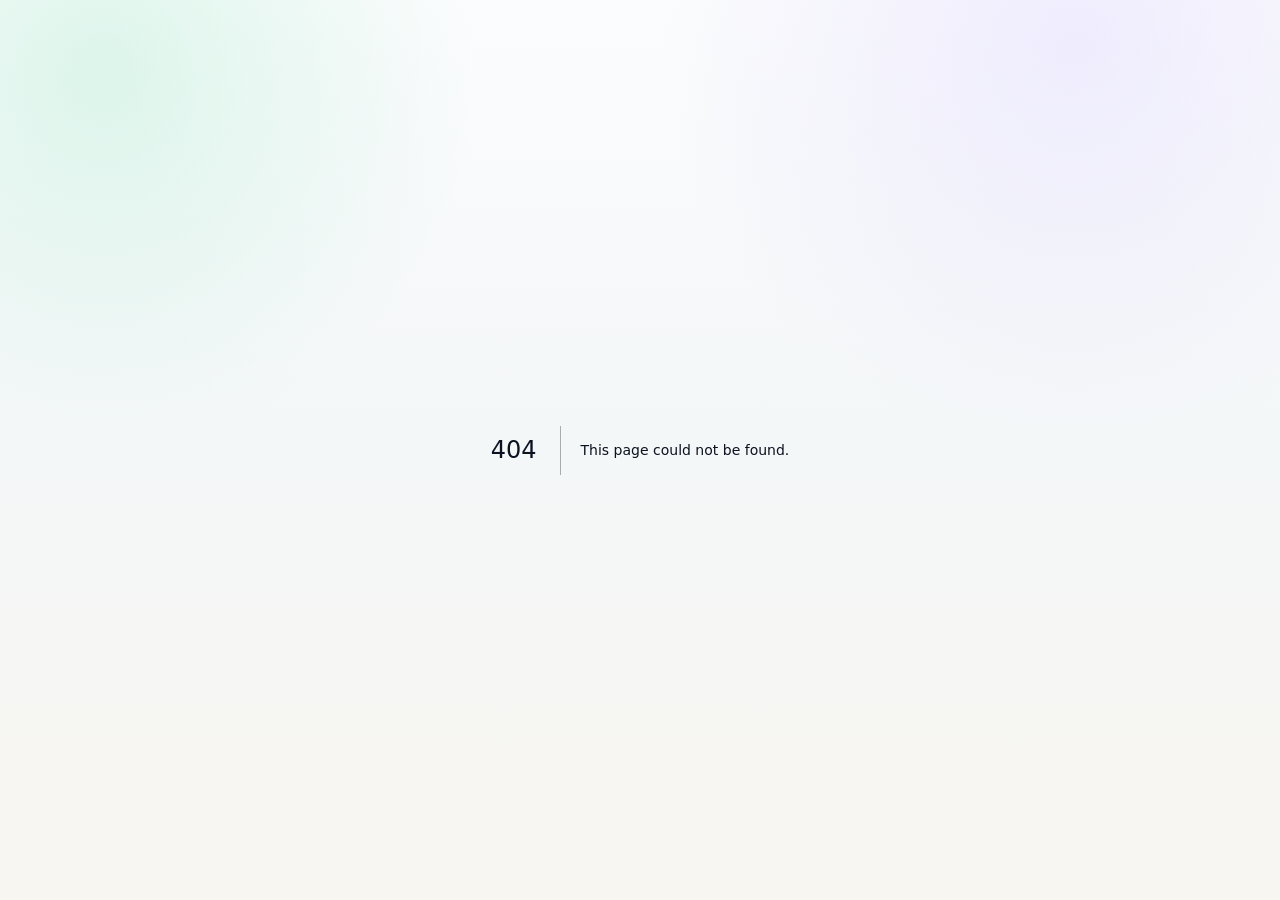
<file: 404/index.html>
<!DOCTYPE html><!--LGt0otOFVFjo4n3DQDF_C--><html lang="en" class="scroll-smooth"><head><meta charSet="utf-8"/><meta name="viewport" content="width=device-width, initial-scale=1"/><link rel="stylesheet" href="/_next/static/css/0ca57f2036bf4000.css" data-precedence="next"/><link rel="preload" as="script" fetchPriority="low" href="/_next/static/chunks/webpack-73c93ea1419cf600.js"/><script src="/_next/static/chunks/4bd1b696-c023c6e3521b1417.js" async=""></script><script src="/_next/static/chunks/255-64e783496c90356a.js" async=""></script><script src="/_next/static/chunks/main-app-52227473b0e4b6f0.js" async=""></script><meta name="robots" content="noindex"/><title>404: This page could not be found.</title><title>Bryan Jay Maningas Portfolio</title><meta name="description" content="Portfolio for Meta Ads management, website building, automation workflows, and AI chatbot projects."/><link rel="icon" href="/icon.svg?105909b7b0e1aca1" type="image/svg+xml" sizes="any"/><script src="/_next/static/chunks/polyfills-42372ed130431b0a.js" noModule=""></script></head><body class="__variable_f367f3 __variable_73ee6c bg-page-glow text-navy-900 antialiased"><div hidden=""><!--$--><!--/$--></div><div style="font-family:system-ui,&quot;Segoe UI&quot;,Roboto,Helvetica,Arial,sans-serif,&quot;Apple Color Emoji&quot;,&quot;Segoe UI Emoji&quot;;height:100vh;text-align:center;display:flex;flex-direction:column;align-items:center;justify-content:center"><div><style>body{color:#000;background:#fff;margin:0}.next-error-h1{border-right:1px solid rgba(0,0,0,.3)}@media (prefers-color-scheme:dark){body{color:#fff;background:#000}.next-error-h1{border-right:1px solid rgba(255,255,255,.3)}}</style><h1 class="next-error-h1" style="display:inline-block;margin:0 20px 0 0;padding:0 23px 0 0;font-size:24px;font-weight:500;vertical-align:top;line-height:49px">404</h1><div style="display:inline-block"><h2 style="font-size:14px;font-weight:400;line-height:49px;margin:0">This page could not be found.</h2></div></div></div><!--$--><!--/$--><script src="/_next/static/chunks/webpack-73c93ea1419cf600.js" id="_R_" async=""></script><script>(self.__next_f=self.__next_f||[]).push([0])</script><script>self.__next_f.push([1,"1:\"$Sreact.fragment\"\n2:I[9766,[],\"\"]\n3:I[8924,[],\"\"]\n4:I[4431,[],\"OutletBoundary\"]\n6:I[5278,[],\"AsyncMetadataOutlet\"]\n8:I[4431,[],\"ViewportBoundary\"]\na:I[4431,[],\"MetadataBoundary\"]\nb:\"$Sreact.suspense\"\nd:I[7150,[],\"\"]\n:HL[\"/_next/static/css/0ca57f2036bf4000.css\",\"style\"]\n"])</script><script>self.__next_f.push([1,"0:{\"P\":null,\"b\":\"LGt0otOFVFjo4n3DQDF-C\",\"p\":\"\",\"c\":[\"\",\"_not-found\",\"\"],\"i\":false,\"f\":[[[\"\",{\"children\":[\"/_not-found\",{\"children\":[\"__PAGE__\",{}]}]},\"$undefined\",\"$undefined\",true],[\"\",[\"$\",\"$1\",\"c\",{\"children\":[[[\"$\",\"link\",\"0\",{\"rel\":\"stylesheet\",\"href\":\"/_next/static/css/0ca57f2036bf4000.css\",\"precedence\":\"next\",\"crossOrigin\":\"$undefined\",\"nonce\":\"$undefined\"}]],[\"$\",\"html\",null,{\"lang\":\"en\",\"className\":\"scroll-smooth\",\"children\":[\"$\",\"body\",null,{\"className\":\"__variable_f367f3 __variable_73ee6c bg-page-glow text-navy-900 antialiased\",\"children\":[\"$\",\"$L2\",null,{\"parallelRouterKey\":\"children\",\"error\":\"$undefined\",\"errorStyles\":\"$undefined\",\"errorScripts\":\"$undefined\",\"template\":[\"$\",\"$L3\",null,{}],\"templateStyles\":\"$undefined\",\"templateScripts\":\"$undefined\",\"notFound\":\"$undefined\",\"forbidden\":\"$undefined\",\"unauthorized\":\"$undefined\"}]}]}]]}],{\"children\":[\"/_not-found\",[\"$\",\"$1\",\"c\",{\"children\":[null,[\"$\",\"$L2\",null,{\"parallelRouterKey\":\"children\",\"error\":\"$undefined\",\"errorStyles\":\"$undefined\",\"errorScripts\":\"$undefined\",\"template\":[\"$\",\"$L3\",null,{}],\"templateStyles\":\"$undefined\",\"templateScripts\":\"$undefined\",\"notFound\":\"$undefined\",\"forbidden\":\"$undefined\",\"unauthorized\":\"$undefined\"}]]}],{\"children\":[\"__PAGE__\",[\"$\",\"$1\",\"c\",{\"children\":[[[\"$\",\"title\",null,{\"children\":\"404: This page could not be found.\"}],[\"$\",\"div\",null,{\"style\":{\"fontFamily\":\"system-ui,\\\"Segoe UI\\\",Roboto,Helvetica,Arial,sans-serif,\\\"Apple Color Emoji\\\",\\\"Segoe UI Emoji\\\"\",\"height\":\"100vh\",\"textAlign\":\"center\",\"display\":\"flex\",\"flexDirection\":\"column\",\"alignItems\":\"center\",\"justifyContent\":\"center\"},\"children\":[\"$\",\"div\",null,{\"children\":[[\"$\",\"style\",null,{\"dangerouslySetInnerHTML\":{\"__html\":\"body{color:#000;background:#fff;margin:0}.next-error-h1{border-right:1px solid rgba(0,0,0,.3)}@media (prefers-color-scheme:dark){body{color:#fff;background:#000}.next-error-h1{border-right:1px solid rgba(255,255,255,.3)}}\"}}],[\"$\",\"h1\",null,{\"className\":\"next-error-h1\",\"style\":{\"display\":\"inline-block\",\"margin\":\"0 20px 0 0\",\"padding\":\"0 23px 0 0\",\"fontSize\":24,\"fontWeight\":500,\"verticalAlign\":\"top\",\"lineHeight\":\"49px\"},\"children\":404}],[\"$\",\"div\",null,{\"style\":{\"display\":\"inline-block\"},\"children\":[\"$\",\"h2\",null,{\"style\":{\"fontSize\":14,\"fontWeight\":400,\"lineHeight\":\"49px\",\"margin\":0},\"children\":\"This page could not be found.\"}]}]]}]}]],null,[\"$\",\"$L4\",null,{\"children\":[\"$L5\",[\"$\",\"$L6\",null,{\"promise\":\"$@7\"}]]}]]}],{},null,false]},null,false]},null,false],[\"$\",\"$1\",\"h\",{\"children\":[[\"$\",\"meta\",null,{\"name\":\"robots\",\"content\":\"noindex\"}],[[\"$\",\"$L8\",null,{\"children\":\"$L9\"}],null],[\"$\",\"$La\",null,{\"children\":[\"$\",\"div\",null,{\"hidden\":true,\"children\":[\"$\",\"$b\",null,{\"fallback\":null,\"children\":\"$Lc\"}]}]}]]}],false]],\"m\":\"$undefined\",\"G\":[\"$d\",[]],\"s\":false,\"S\":true}\n"])</script><script>self.__next_f.push([1,"9:[[\"$\",\"meta\",\"0\",{\"charSet\":\"utf-8\"}],[\"$\",\"meta\",\"1\",{\"name\":\"viewport\",\"content\":\"width=device-width, initial-scale=1\"}]]\n5:null\n"])</script><script>self.__next_f.push([1,"e:I[622,[],\"IconMark\"]\n7:{\"metadata\":[[\"$\",\"title\",\"0\",{\"children\":\"Bryan Jay Maningas Portfolio\"}],[\"$\",\"meta\",\"1\",{\"name\":\"description\",\"content\":\"Portfolio for Meta Ads management, website building, automation workflows, and AI chatbot projects.\"}],[\"$\",\"link\",\"2\",{\"rel\":\"icon\",\"href\":\"/icon.svg?105909b7b0e1aca1\",\"type\":\"image/svg+xml\",\"sizes\":\"any\"}],[\"$\",\"$Le\",\"3\",{}]],\"error\":null,\"digest\":\"$undefined\"}\n"])</script><script>self.__next_f.push([1,"c:\"$7:metadata\"\n"])</script></body></html>
</file>
<file: _next/static/css/0ca57f2036bf4000.css>
@font-face{font-family:Inter;font-style:normal;font-weight:100 900;font-display:swap;src:url(/_next/static/media/ba9851c3c22cd980-s.woff2) format("woff2");unicode-range:u+0460-052f,u+1c80-1c8a,u+20b4,u+2de0-2dff,u+a640-a69f,u+fe2e-fe2f}@font-face{font-family:Inter;font-style:normal;font-weight:100 900;font-display:swap;src:url(/_next/static/media/21350d82a1f187e9-s.woff2) format("woff2");unicode-range:u+0301,u+0400-045f,u+0490-0491,u+04b0-04b1,u+2116}@font-face{font-family:Inter;font-style:normal;font-weight:100 900;font-display:swap;src:url(/_next/static/media/c5fe6dc8356a8c31-s.woff2) format("woff2");unicode-range:u+1f??}@font-face{font-family:Inter;font-style:normal;font-weight:100 900;font-display:swap;src:url(/_next/static/media/19cfc7226ec3afaa-s.woff2) format("woff2");unicode-range:u+0370-0377,u+037a-037f,u+0384-038a,u+038c,u+038e-03a1,u+03a3-03ff}@font-face{font-family:Inter;font-style:normal;font-weight:100 900;font-display:swap;src:url(/_next/static/media/df0a9ae256c0569c-s.woff2) format("woff2");unicode-range:u+0102-0103,u+0110-0111,u+0128-0129,u+0168-0169,u+01a0-01a1,u+01af-01b0,u+0300-0301,u+0303-0304,u+0308-0309,u+0323,u+0329,u+1ea0-1ef9,u+20ab}@font-face{font-family:Inter;font-style:normal;font-weight:100 900;font-display:swap;src:url(/_next/static/media/8e9860b6e62d6359-s.woff2) format("woff2");unicode-range:u+0100-02ba,u+02bd-02c5,u+02c7-02cc,u+02ce-02d7,u+02dd-02ff,u+0304,u+0308,u+0329,u+1d00-1dbf,u+1e00-1e9f,u+1ef2-1eff,u+2020,u+20a0-20ab,u+20ad-20c0,u+2113,u+2c60-2c7f,u+a720-a7ff}@font-face{font-family:Inter;font-style:normal;font-weight:100 900;font-display:swap;src:url(/_next/static/media/e4af272ccee01ff0-s.p.woff2) format("woff2");unicode-range:u+00??,u+0131,u+0152-0153,u+02bb-02bc,u+02c6,u+02da,u+02dc,u+0304,u+0308,u+0329,u+2000-206f,u+20ac,u+2122,u+2191,u+2193,u+2212,u+2215,u+feff,u+fffd}@font-face{font-family:Inter Fallback;src:local("Arial");ascent-override:90.44%;descent-override:22.52%;line-gap-override:0.00%;size-adjust:107.12%}.__className_f367f3{font-family:Inter,Inter Fallback;font-style:normal}.__variable_f367f3{--font-inter:"Inter","Inter Fallback"}@font-face{font-family:Manrope;font-style:normal;font-weight:200 800;font-display:swap;src:url(/_next/static/media/438aa629764e75f3-s.woff2) format("woff2");unicode-range:u+0460-052f,u+1c80-1c8a,u+20b4,u+2de0-2dff,u+a640-a69f,u+fe2e-fe2f}@font-face{font-family:Manrope;font-style:normal;font-weight:200 800;font-display:swap;src:url(/_next/static/media/875ae681bfde4580-s.woff2) format("woff2");unicode-range:u+0301,u+0400-045f,u+0490-0491,u+04b0-04b1,u+2116}@font-face{font-family:Manrope;font-style:normal;font-weight:200 800;font-display:swap;src:url(/_next/static/media/51251f8b9793cdb3-s.woff2) format("woff2");unicode-range:u+0370-0377,u+037a-037f,u+0384-038a,u+038c,u+038e-03a1,u+03a3-03ff}@font-face{font-family:Manrope;font-style:normal;font-weight:200 800;font-display:swap;src:url(/_next/static/media/e857b654a2caa584-s.woff2) format("woff2");unicode-range:u+0102-0103,u+0110-0111,u+0128-0129,u+0168-0169,u+01a0-01a1,u+01af-01b0,u+0300-0301,u+0303-0304,u+0308-0309,u+0323,u+0329,u+1ea0-1ef9,u+20ab}@font-face{font-family:Manrope;font-style:normal;font-weight:200 800;font-display:swap;src:url(/_next/static/media/cc978ac5ee68c2b6-s.woff2) format("woff2");unicode-range:u+0100-02ba,u+02bd-02c5,u+02c7-02cc,u+02ce-02d7,u+02dd-02ff,u+0304,u+0308,u+0329,u+1d00-1dbf,u+1e00-1e9f,u+1ef2-1eff,u+2020,u+20a0-20ab,u+20ad-20c0,u+2113,u+2c60-2c7f,u+a720-a7ff}@font-face{font-family:Manrope;font-style:normal;font-weight:200 800;font-display:swap;src:url(/_next/static/media/4c9affa5bc8f420e-s.p.woff2) format("woff2");unicode-range:u+00??,u+0131,u+0152-0153,u+02bb-02bc,u+02c6,u+02da,u+02dc,u+0304,u+0308,u+0329,u+2000-206f,u+20ac,u+2122,u+2191,u+2193,u+2212,u+2215,u+feff,u+fffd}@font-face{font-family:Manrope Fallback;src:local("Arial");ascent-override:103.31%;descent-override:29.07%;line-gap-override:0.00%;size-adjust:103.19%}.__className_73ee6c{font-family:Manrope,Manrope Fallback;font-style:normal}.__variable_73ee6c{--font-manrope:"Manrope","Manrope Fallback"}*,:after,:before{--tw-border-spacing-x:0;--tw-border-spacing-y:0;--tw-translate-x:0;--tw-translate-y:0;--tw-rotate:0;--tw-skew-x:0;--tw-skew-y:0;--tw-scale-x:1;--tw-scale-y:1;--tw-pan-x: ;--tw-pan-y: ;--tw-pinch-zoom: ;--tw-scroll-snap-strictness:proximity;--tw-gradient-from-position: ;--tw-gradient-via-position: ;--tw-gradient-to-position: ;--tw-ordinal: ;--tw-slashed-zero: ;--tw-numeric-figure: ;--tw-numeric-spacing: ;--tw-numeric-fraction: ;--tw-ring-inset: ;--tw-ring-offset-width:0px;--tw-ring-offset-color:#fff;--tw-ring-color:rgb(59 130 246/0.5);--tw-ring-offset-shadow:0 0 #0000;--tw-ring-shadow:0 0 #0000;--tw-shadow:0 0 #0000;--tw-shadow-colored:0 0 #0000;--tw-blur: ;--tw-brightness: ;--tw-contrast: ;--tw-grayscale: ;--tw-hue-rotate: ;--tw-invert: ;--tw-saturate: ;--tw-sepia: ;--tw-drop-shadow: ;--tw-backdrop-blur: ;--tw-backdrop-brightness: ;--tw-backdrop-contrast: ;--tw-backdrop-grayscale: ;--tw-backdrop-hue-rotate: ;--tw-backdrop-invert: ;--tw-backdrop-opacity: ;--tw-backdrop-saturate: ;--tw-backdrop-sepia: ;--tw-contain-size: ;--tw-contain-layout: ;--tw-contain-paint: ;--tw-contain-style: }::backdrop{--tw-border-spacing-x:0;--tw-border-spacing-y:0;--tw-translate-x:0;--tw-translate-y:0;--tw-rotate:0;--tw-skew-x:0;--tw-skew-y:0;--tw-scale-x:1;--tw-scale-y:1;--tw-pan-x: ;--tw-pan-y: ;--tw-pinch-zoom: ;--tw-scroll-snap-strictness:proximity;--tw-gradient-from-position: ;--tw-gradient-via-position: ;--tw-gradient-to-position: ;--tw-ordinal: ;--tw-slashed-zero: ;--tw-numeric-figure: ;--tw-numeric-spacing: ;--tw-numeric-fraction: ;--tw-ring-inset: ;--tw-ring-offset-width:0px;--tw-ring-offset-color:#fff;--tw-ring-color:rgb(59 130 246/0.5);--tw-ring-offset-shadow:0 0 #0000;--tw-ring-shadow:0 0 #0000;--tw-shadow:0 0 #0000;--tw-shadow-colored:0 0 #0000;--tw-blur: ;--tw-brightness: ;--tw-contrast: ;--tw-grayscale: ;--tw-hue-rotate: ;--tw-invert: ;--tw-saturate: ;--tw-sepia: ;--tw-drop-shadow: ;--tw-backdrop-blur: ;--tw-backdrop-brightness: ;--tw-backdrop-contrast: ;--tw-backdrop-grayscale: ;--tw-backdrop-hue-rotate: ;--tw-backdrop-invert: ;--tw-backdrop-opacity: ;--tw-backdrop-saturate: ;--tw-backdrop-sepia: ;--tw-contain-size: ;--tw-contain-layout: ;--tw-contain-paint: ;--tw-contain-style: }/*
! tailwindcss v3.4.19 | MIT License | https://tailwindcss.com
*/*,:after,:before{box-sizing:border-box;border:0 solid #e5e7eb}:after,:before{--tw-content:""}:host,html{line-height:1.5;-webkit-text-size-adjust:100%;-moz-tab-size:4;-o-tab-size:4;tab-size:4;font-family:var(--font-inter),Inter,ui-sans-serif,system-ui,sans-serif;font-feature-settings:normal;font-variation-settings:normal;-webkit-tap-highlight-color:transparent}body{margin:0;line-height:inherit}hr{height:0;color:inherit;border-top-width:1px}abbr:where([title]){-webkit-text-decoration:underline dotted;text-decoration:underline dotted}h1,h2,h3,h4,h5,h6{font-size:inherit;font-weight:inherit}a{color:inherit;text-decoration:inherit}b,strong{font-weight:bolder}code,kbd,pre,samp{font-family:ui-monospace,SFMono-Regular,Menlo,Monaco,Consolas,Liberation Mono,Courier New,monospace;font-feature-settings:normal;font-variation-settings:normal;font-size:1em}small{font-size:80%}sub,sup{font-size:75%;line-height:0;position:relative;vertical-align:baseline}sub{bottom:-.25em}sup{top:-.5em}table{text-indent:0;border-color:inherit;border-collapse:collapse}button,input,optgroup,select,textarea{font-family:inherit;font-feature-settings:inherit;font-variation-settings:inherit;font-size:100%;font-weight:inherit;line-height:inherit;letter-spacing:inherit;color:inherit;margin:0;padding:0}button,select{text-transform:none}button,input:where([type=button]),input:where([type=reset]),input:where([type=submit]){-webkit-appearance:button;background-color:transparent;background-image:none}:-moz-focusring{outline:auto}:-moz-ui-invalid{box-shadow:none}progress{vertical-align:baseline}::-webkit-inner-spin-button,::-webkit-outer-spin-button{height:auto}[type=search]{-webkit-appearance:textfield;outline-offset:-2px}::-webkit-search-decoration{-webkit-appearance:none}::-webkit-file-upload-button{-webkit-appearance:button;font:inherit}summary{display:list-item}blockquote,dd,dl,figure,h1,h2,h3,h4,h5,h6,hr,p,pre{margin:0}fieldset{margin:0}fieldset,legend{padding:0}menu,ol,ul{list-style:none;margin:0;padding:0}dialog{padding:0}textarea{resize:vertical}input::-moz-placeholder,textarea::-moz-placeholder{opacity:1;color:#9ca3af}input::placeholder,textarea::placeholder{opacity:1;color:#9ca3af}[role=button],button{cursor:pointer}:disabled{cursor:default}audio,canvas,embed,iframe,img,object,svg,video{display:block;vertical-align:middle}img,video{max-width:100%;height:auto}[hidden]:where(:not([hidden=until-found])){display:none}.fixed{position:fixed}.absolute{position:absolute}.relative{position:relative}.sticky{position:sticky}.-inset-5{inset:-1.25rem}.inset-0{inset:0}.inset-\[10\%\]{inset:10%}.left-1\/2{left:50%}.left-8{left:2rem}.right-6{right:1.5rem}.top-0{top:0}.top-1\/2{top:50%}.top-6{top:1.5rem}.top-8{top:2rem}.z-10{z-index:10}.z-40{z-index:40}.z-50{z-index:50}.mx-auto{margin-left:auto;margin-right:auto}.-ml-9{margin-left:-2.25rem}.-mt-5{margin-top:-1.25rem}.mb-10{margin-bottom:2.5rem}.mb-3{margin-bottom:.75rem}.mb-4{margin-bottom:1rem}.mb-5{margin-bottom:1.25rem}.mb-6{margin-bottom:1.5rem}.mb-9{margin-bottom:2.25rem}.ml-auto{margin-left:auto}.mt-0\.5{margin-top:.125rem}.mt-1{margin-top:.25rem}.mt-10{margin-top:2.5rem}.mt-12{margin-top:3rem}.mt-2{margin-top:.5rem}.mt-3{margin-top:.75rem}.mt-4{margin-top:1rem}.mt-5{margin-top:1.25rem}.mt-6{margin-top:1.5rem}.mt-8{margin-top:2rem}.mt-9{margin-top:2.25rem}.block{display:block}.flex{display:flex}.inline-flex{display:inline-flex}.grid{display:grid}.hidden{display:none}.aspect-\[16\/11\]{aspect-ratio:16/11}.aspect-\[2\/1\]{aspect-ratio:2/1}.aspect-\[4\/5\]{aspect-ratio:4/5}.aspect-square{aspect-ratio:1/1}.h-10{height:2.5rem}.h-11{height:2.75rem}.h-12{height:3rem}.h-14{height:3.5rem}.h-16{height:4rem}.h-2{height:.5rem}.h-5{height:1.25rem}.h-\[74\%\]{height:74%}.h-full{height:100%}.min-h-\[230px\]{min-height:230px}.w-10{width:2.5rem}.w-11{width:2.75rem}.w-12{width:3rem}.w-2{width:.5rem}.w-5{width:1.25rem}.w-\[74\%\]{width:74%}.w-full{width:100%}.min-w-0{min-width:0}.min-w-16{min-width:4rem}.max-w-2xl{max-width:42rem}.max-w-3xl{max-width:48rem}.max-w-4xl{max-width:56rem}.max-w-\[460px\]{max-width:460px}.max-w-\[560px\]{max-width:560px}.max-w-\[78\%\]{max-width:78%}.max-w-\[82\%\]{max-width:82%}.max-w-sm{max-width:24rem}.max-w-xl{max-width:36rem}.shrink-0{flex-shrink:0}.transform{transform:translate(var(--tw-translate-x),var(--tw-translate-y)) rotate(var(--tw-rotate)) skewX(var(--tw-skew-x)) skewY(var(--tw-skew-y)) scaleX(var(--tw-scale-x)) scaleY(var(--tw-scale-y))}.resize-none{resize:none}.grid-cols-2{grid-template-columns:repeat(2,minmax(0,1fr))}.grid-cols-3{grid-template-columns:repeat(3,minmax(0,1fr))}.grid-cols-5{grid-template-columns:repeat(5,minmax(0,1fr))}.flex-col{flex-direction:column}.flex-wrap{flex-wrap:wrap}.place-items-center{place-items:center}.items-start{align-items:flex-start}.items-center{align-items:center}.justify-center{justify-content:center}.justify-between{justify-content:space-between}.gap-1{gap:.25rem}.gap-12{gap:3rem}.gap-2{gap:.5rem}.gap-3{gap:.75rem}.gap-4{gap:1rem}.gap-5{gap:1.25rem}.gap-6{gap:1.5rem}.gap-8{gap:2rem}.space-y-3>:not([hidden])~:not([hidden]){--tw-space-y-reverse:0;margin-top:calc(.75rem * calc(1 - var(--tw-space-y-reverse)));margin-bottom:calc(.75rem * var(--tw-space-y-reverse))}.overflow-hidden{overflow:hidden}.scroll-smooth{scroll-behavior:smooth}.truncate{overflow:hidden;text-overflow:ellipsis;white-space:nowrap}.rounded-2xl{border-radius:1rem}.rounded-3xl{border-radius:1.5rem}.rounded-\[1\.35rem\]{border-radius:1.35rem}.rounded-\[1\.3rem\]{border-radius:1.3rem}.rounded-\[1\.5rem\]{border-radius:1.5rem}.rounded-\[1\.6rem\]{border-radius:1.6rem}.rounded-\[1\.7rem\]{border-radius:1.7rem}.rounded-\[1\.8rem\]{border-radius:1.8rem}.rounded-\[2\.2rem\]{border-radius:2.2rem}.rounded-\[2\.4rem\]{border-radius:2.4rem}.rounded-\[2rem\]{border-radius:2rem}.rounded-\[3rem\]{border-radius:3rem}.rounded-full{border-radius:9999px}.rounded-bl-md{border-bottom-left-radius:.375rem}.rounded-br-md{border-bottom-right-radius:.375rem}.border{border-width:1px}.border-b{border-bottom-width:1px}.border-t{border-top-width:1px}.border-dashed{border-style:dashed}.border-mint\/40{border-color:rgb(159 232 199/.4)}.border-slate-200{--tw-border-opacity:1;border-color:rgb(226 232 240/var(--tw-border-opacity,1))}.border-slate-300\/90{border-color:rgb(203 213 225/.9)}.border-white{--tw-border-opacity:1;border-color:rgb(255 255 255/var(--tw-border-opacity,1))}.border-white\/10{border-color:rgb(255 255 255/.1)}.border-white\/70{border-color:rgb(255 255 255/.7)}.border-white\/80{border-color:rgb(255 255 255/.8)}.bg-\[\#e2f8ed\]{--tw-bg-opacity:1;background-color:rgb(226 248 237/var(--tw-bg-opacity,1))}.bg-\[\#e7f1fb\]{--tw-bg-opacity:1;background-color:rgb(231 241 251/var(--tw-bg-opacity,1))}.bg-\[\#eee9ff\]{--tw-bg-opacity:1;background-color:rgb(238 233 255/var(--tw-bg-opacity,1))}.bg-\[\#f5ebdc\]{--tw-bg-opacity:1;background-color:rgb(245 235 220/var(--tw-bg-opacity,1))}.bg-emerald-50{--tw-bg-opacity:1;background-color:rgb(236 253 245/var(--tw-bg-opacity,1))}.bg-emerald-500{--tw-bg-opacity:1;background-color:rgb(16 185 129/var(--tw-bg-opacity,1))}.bg-mint{--tw-bg-opacity:1;background-color:rgb(159 232 199/var(--tw-bg-opacity,1))}.bg-mint\/50{background-color:rgb(159 232 199/.5)}.bg-mint\/\[0\.16\]{background-color:rgb(159 232 199/.16)}.bg-navy-900{--tw-bg-opacity:1;background-color:rgb(11 18 32/var(--tw-bg-opacity,1))}.bg-navy-900\/\[0\.55\]{background-color:rgb(11 18 32/.55)}.bg-slate-100{--tw-bg-opacity:1;background-color:rgb(241 245 249/var(--tw-bg-opacity,1))}.bg-slate-50{--tw-bg-opacity:1;background-color:rgb(248 250 252/var(--tw-bg-opacity,1))}.bg-white{--tw-bg-opacity:1;background-color:rgb(255 255 255/var(--tw-bg-opacity,1))}.bg-white\/10{background-color:rgb(255 255 255/.1)}.bg-white\/80{background-color:rgb(255 255 255/.8)}.bg-white\/\[0\.08\]{background-color:rgb(255 255 255/.08)}.bg-white\/\[0\.54\]{background-color:rgb(255 255 255/.54)}.bg-white\/\[0\.72\]{background-color:rgb(255 255 255/.72)}.bg-white\/\[0\.82\]{background-color:rgb(255 255 255/.82)}.bg-white\/\[0\.86\]{background-color:rgb(255 255 255/.86)}.bg-gradient-to-b{background-image:linear-gradient(to bottom,var(--tw-gradient-stops))}.bg-gradient-to-br{background-image:linear-gradient(to bottom right,var(--tw-gradient-stops))}.bg-page-glow{background-image:radial-gradient(circle at 8% 8%,rgba(159,232,199,.32),transparent 26%),radial-gradient(circle at 84% 4%,rgba(215,204,255,.32),transparent 30%),linear-gradient(180deg,#fbfcfd,#f4f7f8 48%,#f8f6f1)}.from-amber-100{--tw-gradient-from:#fef3c7 var(--tw-gradient-from-position);--tw-gradient-to:rgb(254 243 199/0) var(--tw-gradient-to-position);--tw-gradient-stops:var(--tw-gradient-from),var(--tw-gradient-to)}.from-emerald-100{--tw-gradient-from:#d1fae5 var(--tw-gradient-from-position);--tw-gradient-to:rgb(209 250 229/0) var(--tw-gradient-to-position);--tw-gradient-stops:var(--tw-gradient-from),var(--tw-gradient-to)}.from-mint\/30{--tw-gradient-from:rgb(159 232 199/0.3) var(--tw-gradient-from-position);--tw-gradient-to:rgb(159 232 199/0) var(--tw-gradient-to-position);--tw-gradient-stops:var(--tw-gradient-from),var(--tw-gradient-to)}.from-sky-100{--tw-gradient-from:#e0f2fe var(--tw-gradient-from-position);--tw-gradient-to:rgb(224 242 254/0) var(--tw-gradient-to-position);--tw-gradient-stops:var(--tw-gradient-from),var(--tw-gradient-to)}.from-slate-100{--tw-gradient-from:#f1f5f9 var(--tw-gradient-from-position);--tw-gradient-to:rgb(241 245 249/0) var(--tw-gradient-to-position);--tw-gradient-stops:var(--tw-gradient-from),var(--tw-gradient-to)}.from-violet-100{--tw-gradient-from:#ede9fe var(--tw-gradient-from-position);--tw-gradient-to:rgb(237 233 254/0) var(--tw-gradient-to-position);--tw-gradient-stops:var(--tw-gradient-from),var(--tw-gradient-to)}.via-white{--tw-gradient-to:rgb(255 255 255/0) var(--tw-gradient-to-position);--tw-gradient-stops:var(--tw-gradient-from),#fff var(--tw-gradient-via-position),var(--tw-gradient-to)}.to-lavender\/30{--tw-gradient-to:rgb(215 204 255/0.3) var(--tw-gradient-to-position)}.to-white{--tw-gradient-to:#fff var(--tw-gradient-to-position)}.object-cover{-o-object-fit:cover;object-fit:cover}.object-center{-o-object-position:center;object-position:center}.object-left-top{-o-object-position:left top;object-position:left top}.p-1{padding:.25rem}.p-2{padding:.5rem}.p-3{padding:.75rem}.p-4{padding:1rem}.p-5{padding:1.25rem}.p-6{padding:1.5rem}.px-3{padding-left:.75rem;padding-right:.75rem}.px-4{padding-left:1rem;padding-right:1rem}.px-6{padding-left:1.5rem;padding-right:1.5rem}.px-7{padding-left:1.75rem;padding-right:1.75rem}.py-1\.5{padding-top:.375rem;padding-bottom:.375rem}.py-16{padding-top:4rem;padding-bottom:4rem}.py-2{padding-top:.5rem;padding-bottom:.5rem}.py-3{padding-top:.75rem;padding-bottom:.75rem}.py-6{padding-top:1.5rem;padding-bottom:1.5rem}.py-8{padding-top:2rem;padding-bottom:2rem}.pb-16{padding-bottom:4rem}.pt-10{padding-top:2.5rem}.text-center{text-align:center}.font-display{font-family:var(--font-manrope),Manrope,Inter,ui-sans-serif,system-ui,sans-serif}.text-2xl{font-size:1.5rem;line-height:2rem}.text-3xl{font-size:1.875rem;line-height:2.25rem}.text-5xl{font-size:3rem;line-height:1}.text-\[10px\]{font-size:10px}.text-\[11px\]{font-size:11px}.text-base{font-size:1rem;line-height:1.5rem}.text-lg{font-size:1.125rem;line-height:1.75rem}.text-sm{font-size:.875rem;line-height:1.25rem}.text-xl{font-size:1.25rem;line-height:1.75rem}.text-xs{font-size:.75rem;line-height:1rem}.font-black{font-weight:900}.font-bold{font-weight:700}.font-extrabold{font-weight:800}.font-semibold{font-weight:600}.uppercase{text-transform:uppercase}.leading-6{line-height:1.5rem}.leading-7{line-height:1.75rem}.leading-8{line-height:2rem}.leading-\[0\.98\]{line-height:.98}.leading-\[1\.05\]{line-height:1.05}.tracking-\[-0\.02em\]{letter-spacing:-.02em}.tracking-\[-0\.035em\]{letter-spacing:-.035em}.tracking-\[-0\.03em\]{letter-spacing:-.03em}.tracking-\[0\.12em\]{letter-spacing:.12em}.tracking-\[0\.14em\]{letter-spacing:.14em}.tracking-\[0\.16em\]{letter-spacing:.16em}.tracking-\[0\.18em\]{letter-spacing:.18em}.tracking-\[0\.22em\]{letter-spacing:.22em}.text-amber-800{--tw-text-opacity:1;color:rgb(146 64 14/var(--tw-text-opacity,1))}.text-blue-800{--tw-text-opacity:1;color:rgb(30 64 175/var(--tw-text-opacity,1))}.text-emerald-600{--tw-text-opacity:1;color:rgb(5 150 105/var(--tw-text-opacity,1))}.text-emerald-700{--tw-text-opacity:1;color:rgb(4 120 87/var(--tw-text-opacity,1))}.text-emerald-800{--tw-text-opacity:1;color:rgb(6 95 70/var(--tw-text-opacity,1))}.text-mint{--tw-text-opacity:1;color:rgb(159 232 199/var(--tw-text-opacity,1))}.text-navy-800{--tw-text-opacity:1;color:rgb(16 26 47/var(--tw-text-opacity,1))}.text-navy-900{--tw-text-opacity:1;color:rgb(11 18 32/var(--tw-text-opacity,1))}.text-red-200{--tw-text-opacity:1;color:rgb(254 202 202/var(--tw-text-opacity,1))}.text-slate-400{--tw-text-opacity:1;color:rgb(148 163 184/var(--tw-text-opacity,1))}.text-slate-500{--tw-text-opacity:1;color:rgb(100 116 139/var(--tw-text-opacity,1))}.text-slate-600{--tw-text-opacity:1;color:rgb(71 85 105/var(--tw-text-opacity,1))}.text-slate-700{--tw-text-opacity:1;color:rgb(51 65 85/var(--tw-text-opacity,1))}.text-violet-500{--tw-text-opacity:1;color:rgb(139 92 246/var(--tw-text-opacity,1))}.text-violet-800{--tw-text-opacity:1;color:rgb(91 33 182/var(--tw-text-opacity,1))}.text-white{--tw-text-opacity:1;color:rgb(255 255 255/var(--tw-text-opacity,1))}.text-white\/55{color:rgb(255 255 255/.55)}.text-white\/70{color:rgb(255 255 255/.7)}.text-white\/\[0\.78\]{color:rgb(255 255 255/.78)}.text-white\/\[0\.82\]{color:rgb(255 255 255/.82)}.antialiased{-webkit-font-smoothing:antialiased;-moz-osx-font-smoothing:grayscale}.opacity-70{opacity:.7}.shadow-\[0_0_0_6px_rgba\(16\2c 185\2c 129\2c 0\.14\)\]{--tw-shadow:0 0 0 6px rgba(16,185,129,0.14);--tw-shadow-colored:0 0 0 6px var(--tw-shadow-color);box-shadow:var(--tw-ring-offset-shadow,0 0 #0000),var(--tw-ring-shadow,0 0 #0000),var(--tw-shadow)}.shadow-\[0_10px_28px_rgba\(16\2c 26\2c 47\2c 0\.06\)\]{--tw-shadow:0 10px 28px rgba(16,26,47,0.06);--tw-shadow-colored:0 10px 28px var(--tw-shadow-color);box-shadow:var(--tw-ring-offset-shadow,0 0 #0000),var(--tw-ring-shadow,0 0 #0000),var(--tw-shadow)}.shadow-\[0_8px_24px_rgba\(16\2c 26\2c 47\2c 0\.06\)\]{--tw-shadow:0 8px 24px rgba(16,26,47,0.06);--tw-shadow-colored:0 8px 24px var(--tw-shadow-color)}.shadow-\[0_8px_24px_rgba\(16\2c 26\2c 47\2c 0\.06\)\],.shadow-card{box-shadow:var(--tw-ring-offset-shadow,0 0 #0000),var(--tw-ring-shadow,0 0 #0000),var(--tw-shadow)}.shadow-card{--tw-shadow:0 18px 48px rgba(16,26,47,0.09);--tw-shadow-colored:0 18px 48px var(--tw-shadow-color)}.shadow-premium{--tw-shadow:0 28px 80px rgba(16,26,47,0.12);--tw-shadow-colored:0 28px 80px var(--tw-shadow-color)}.shadow-premium,.shadow-soft{box-shadow:var(--tw-ring-offset-shadow,0 0 #0000),var(--tw-ring-shadow,0 0 #0000),var(--tw-shadow)}.shadow-soft{--tw-shadow:0 10px 30px rgba(16,26,47,0.08);--tw-shadow-colored:0 10px 30px var(--tw-shadow-color)}.outline-none{outline:2px solid transparent;outline-offset:2px}.blur-3xl{--tw-blur:blur(64px);filter:var(--tw-blur) var(--tw-brightness) var(--tw-contrast) var(--tw-grayscale) var(--tw-hue-rotate) var(--tw-invert) var(--tw-saturate) var(--tw-sepia) var(--tw-drop-shadow)}.backdrop-blur-sm{--tw-backdrop-blur:blur(4px)}.backdrop-blur-sm,.backdrop-blur-xl{backdrop-filter:var(--tw-backdrop-blur) var(--tw-backdrop-brightness) var(--tw-backdrop-contrast) var(--tw-backdrop-grayscale) var(--tw-backdrop-hue-rotate) var(--tw-backdrop-invert) var(--tw-backdrop-opacity) var(--tw-backdrop-saturate) var(--tw-backdrop-sepia)}.backdrop-blur-xl{--tw-backdrop-blur:blur(24px)}.transition{transition-property:color,background-color,border-color,text-decoration-color,fill,stroke,opacity,box-shadow,transform,filter,backdrop-filter;transition-timing-function:cubic-bezier(.4,0,.2,1);transition-duration:.15s}.transition-transform{transition-property:transform;transition-timing-function:cubic-bezier(.4,0,.2,1);transition-duration:.15s}.duration-300{transition-duration:.3s}.duration-500{transition-duration:.5s}:root{color-scheme:light}*{box-sizing:border-box}body{min-height:100vh;letter-spacing:0}button,input,textarea{font:inherit;letter-spacing:0}img,svg{max-width:100%}::-moz-selection{background:rgba(159,232,199,.55)}::selection{background:rgba(159,232,199,.55)}.section-shell{width:min(1180px,calc(100% - 32px));margin-inline:auto}@media (min-width:768px){.section-shell{width:min(1180px,calc(100% - 56px))}}.glass-panel{background:linear-gradient(180deg,rgba(255,255,255,.94),rgba(255,255,255,.76)),rgba(255,255,255,.88);box-shadow:0 24px 70px rgba(16,26,47,.11);backdrop-filter:blur(18px)}.glass-panel,.soft-card{border:1px solid rgba(223,230,235,.92)}.soft-card{background:rgba(255,255,255,.9);box-shadow:0 18px 48px rgba(16,26,47,.08)}.premium-shadow{box-shadow:0 30px 80px rgba(16,26,47,.14),inset 0 1px 0 rgba(255,255,255,.75)}.hero-orbit{animation:slow-spin 34s linear infinite}.orbit-item{animation:counter-spin 34s linear infinite}.reveal-up{animation:reveal-up .76s ease both}[aria-label="Open Next.js Dev Tools"]{display:none!important}.delay-1{animation-delay:90ms}.delay-2{animation-delay:.16s}.delay-3{animation-delay:.23s}@keyframes slow-spin{to{transform:rotate(1turn)}}@keyframes counter-spin{to{transform:rotate(-1turn)}}@keyframes reveal-up{0%{opacity:0;transform:translateY(18px)}to{opacity:1;transform:translateY(0)}}@media (prefers-reduced-motion:reduce){*,:after,:before{animation-duration:.01ms!important;animation-iteration-count:1!important;scroll-behavior:auto!important;transition-duration:.01ms!important}}.hover\:-translate-y-0\.5:hover{--tw-translate-y:-0.125rem}.hover\:-translate-y-0\.5:hover,.hover\:-translate-y-1:hover{transform:translate(var(--tw-translate-x),var(--tw-translate-y)) rotate(var(--tw-rotate)) skewX(var(--tw-skew-x)) skewY(var(--tw-skew-y)) scaleX(var(--tw-scale-x)) scaleY(var(--tw-scale-y))}.hover\:-translate-y-1:hover{--tw-translate-y:-0.25rem}.hover\:bg-navy-800:hover{--tw-bg-opacity:1;background-color:rgb(16 26 47/var(--tw-bg-opacity,1))}.hover\:bg-navy-900:hover{--tw-bg-opacity:1;background-color:rgb(11 18 32/var(--tw-bg-opacity,1))}.hover\:bg-slate-100:hover{--tw-bg-opacity:1;background-color:rgb(241 245 249/var(--tw-bg-opacity,1))}.hover\:bg-white:hover{--tw-bg-opacity:1;background-color:rgb(255 255 255/var(--tw-bg-opacity,1))}.hover\:text-navy-900:hover{--tw-text-opacity:1;color:rgb(11 18 32/var(--tw-text-opacity,1))}.hover\:text-white:hover{--tw-text-opacity:1;color:rgb(255 255 255/var(--tw-text-opacity,1))}.hover\:shadow-premium:hover{--tw-shadow:0 28px 80px rgba(16,26,47,0.12);--tw-shadow-colored:0 28px 80px var(--tw-shadow-color);box-shadow:var(--tw-ring-offset-shadow,0 0 #0000),var(--tw-ring-shadow,0 0 #0000),var(--tw-shadow)}.focus\:border-navy-900:focus{--tw-border-opacity:1;border-color:rgb(11 18 32/var(--tw-border-opacity,1))}.focus\:bg-white:focus{--tw-bg-opacity:1;background-color:rgb(255 255 255/var(--tw-bg-opacity,1))}.focus\:outline-none:focus{outline:2px solid transparent;outline-offset:2px}.focus\:ring-4:focus{--tw-ring-offset-shadow:var(--tw-ring-inset) 0 0 0 var(--tw-ring-offset-width) var(--tw-ring-offset-color);--tw-ring-shadow:var(--tw-ring-inset) 0 0 0 calc(4px + var(--tw-ring-offset-width)) var(--tw-ring-color);box-shadow:var(--tw-ring-offset-shadow),var(--tw-ring-shadow),var(--tw-shadow,0 0 #0000)}.focus\:ring-mint\/30:focus{--tw-ring-color:rgb(159 232 199/0.3)}.focus\:ring-mint\/40:focus{--tw-ring-color:rgb(159 232 199/0.4)}.group:hover .group-hover\:-translate-y-0\.5{--tw-translate-y:-0.125rem}.group:hover .group-hover\:-translate-y-0\.5,.group:hover .group-hover\:scale-105{transform:translate(var(--tw-translate-x),var(--tw-translate-y)) rotate(var(--tw-rotate)) skewX(var(--tw-skew-x)) skewY(var(--tw-skew-y)) scaleX(var(--tw-scale-x)) scaleY(var(--tw-scale-y))}.group:hover .group-hover\:scale-105{--tw-scale-x:1.05;--tw-scale-y:1.05}.group:hover .group-hover\:bg-navy-900{--tw-bg-opacity:1;background-color:rgb(11 18 32/var(--tw-bg-opacity,1))}.group:hover .group-hover\:text-white{--tw-text-opacity:1;color:rgb(255 255 255/var(--tw-text-opacity,1))}@media (min-width:640px){.sm\:block{display:block}.sm\:aspect-\[4\/5\]{aspect-ratio:4/5}.sm\:grid-cols-2{grid-template-columns:repeat(2,minmax(0,1fr))}.sm\:grid-cols-3{grid-template-columns:repeat(3,minmax(0,1fr))}.sm\:grid-cols-4{grid-template-columns:repeat(4,minmax(0,1fr))}.sm\:flex-row{flex-direction:row}.sm\:items-center{align-items:center}.sm\:justify-between{justify-content:space-between}.sm\:rounded-3xl{border-radius:1.5rem}.sm\:p-5{padding:1.25rem}.sm\:p-8{padding:2rem}.sm\:text-3xl{font-size:1.875rem;line-height:2.25rem}.sm\:text-4xl{font-size:2.25rem;line-height:2.5rem}.sm\:text-6xl{font-size:3.75rem;line-height:1}.sm\:text-base{font-size:1rem;line-height:1.5rem}.sm\:text-lg{font-size:1.125rem;line-height:1.75rem}.sm\:text-xl{font-size:1.25rem;line-height:1.75rem}.sm\:text-xs{font-size:.75rem;line-height:1rem}.sm\:tracking-\[0\.14em\]{letter-spacing:.14em}}@media (min-width:768px){.md\:flex{display:flex}.md\:hidden{display:none}.md\:h-11{height:2.75rem}.md\:h-20{height:5rem}.md\:grid-cols-\[1fr_1\.2fr\]{grid-template-columns:1fr 1.2fr}.md\:flex-row{flex-direction:row}.md\:items-end{align-items:flex-end}.md\:justify-between{justify-content:space-between}.md\:rounded-\[2rem\]{border-radius:2rem}.md\:p-7{padding:1.75rem}.md\:p-8{padding:2rem}.md\:px-5{padding-left:1.25rem;padding-right:1.25rem}.md\:py-24{padding-top:6rem;padding-bottom:6rem}.md\:pb-20{padding-bottom:5rem}.md\:pt-16{padding-top:4rem}}@media (min-width:1024px){.lg\:grid-cols-2{grid-template-columns:repeat(2,minmax(0,1fr))}.lg\:grid-cols-3{grid-template-columns:repeat(3,minmax(0,1fr))}.lg\:grid-cols-4{grid-template-columns:repeat(4,minmax(0,1fr))}.lg\:grid-cols-\[0\.88fr_1\.12fr\]{grid-template-columns:.88fr 1.12fr}.lg\:grid-cols-\[0\.96fr_1\.04fr\]{grid-template-columns:.96fr 1.04fr}.lg\:grid-cols-\[1\.02fr_0\.98fr\]{grid-template-columns:1.02fr .98fr}.lg\:items-center{align-items:center}.lg\:items-stretch{align-items:stretch}.lg\:gap-14{gap:3.5rem}.lg\:gap-5{gap:1.25rem}.lg\:text-5xl{font-size:3rem;line-height:1}.lg\:text-7xl{font-size:4.5rem;line-height:1}}
</file>
